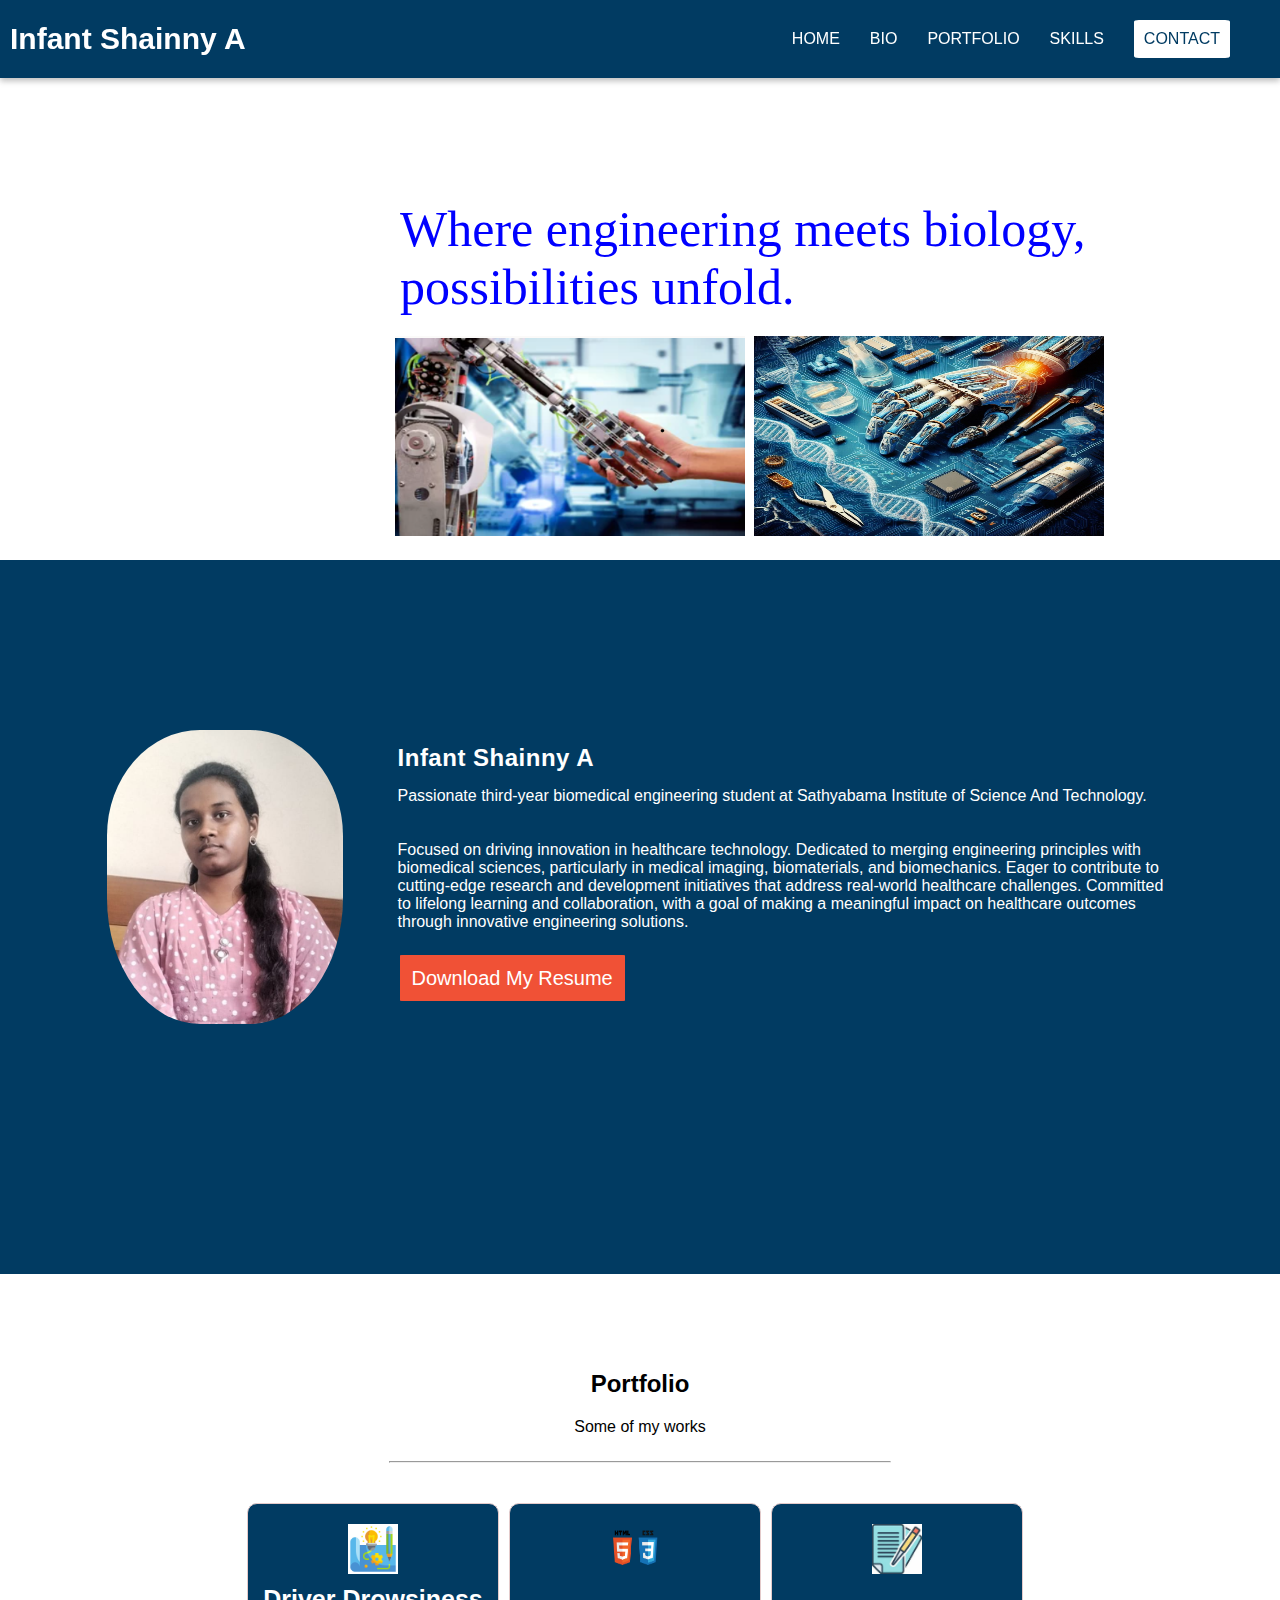
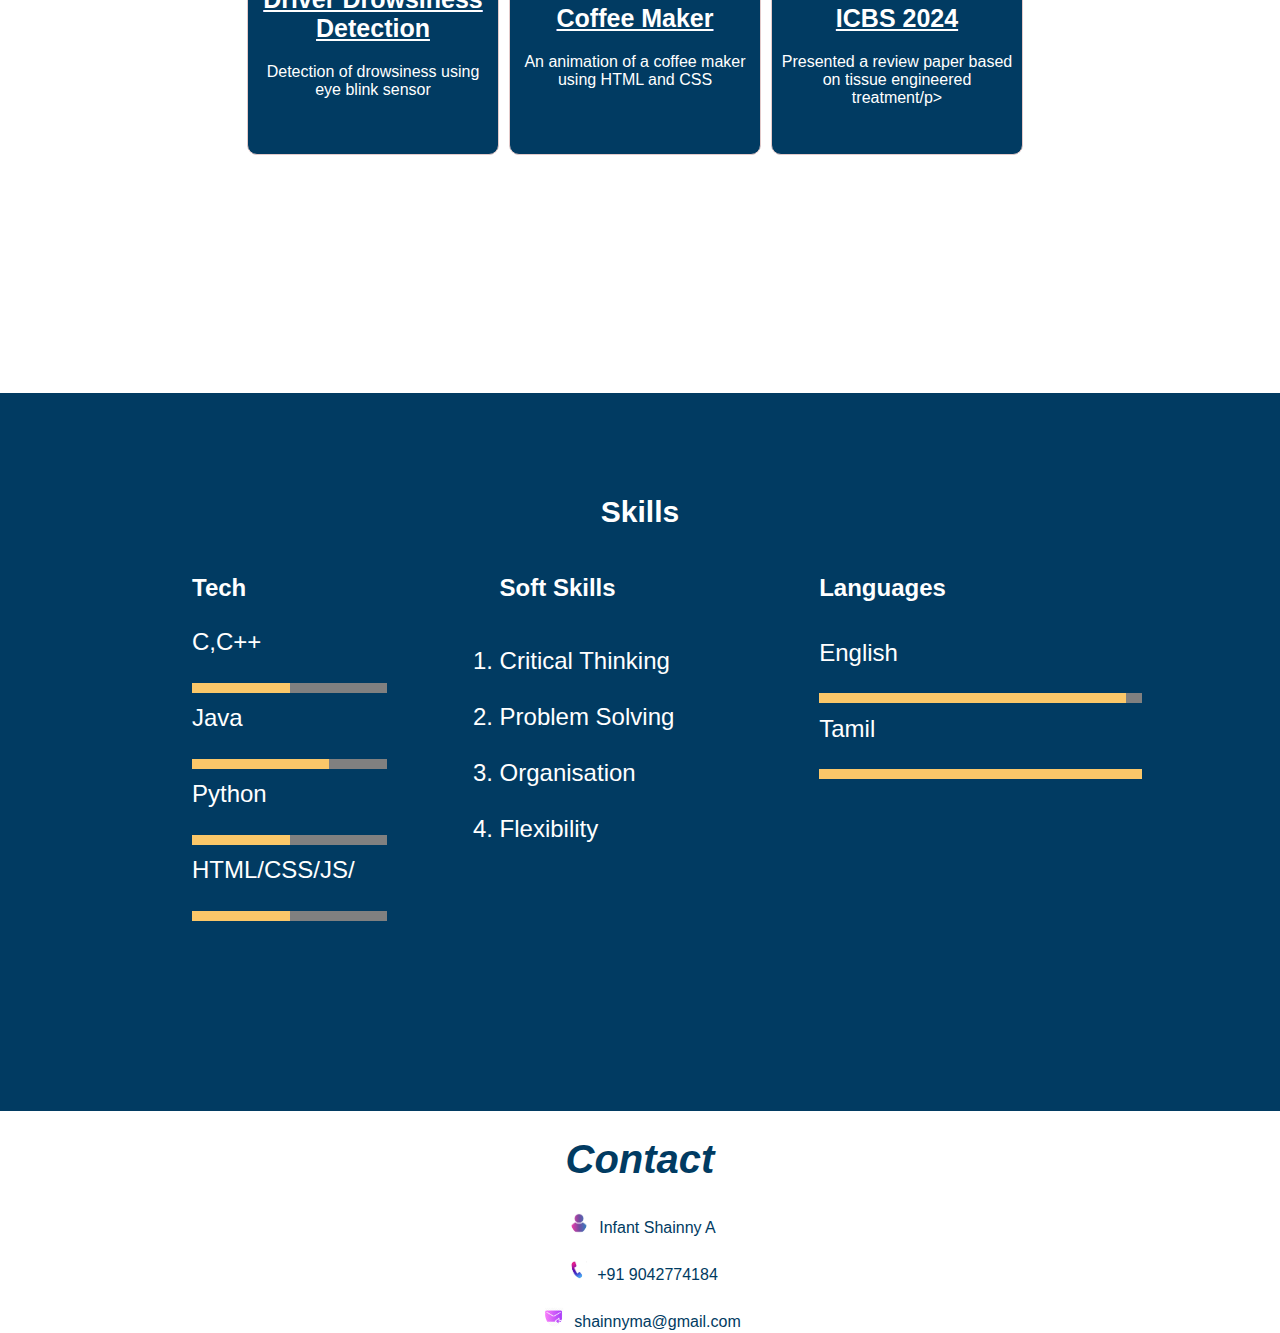
<file: index.html>
<!DOCTYPE html>
<html lang="en">
<head>
    <meta charset="UTF-8">
    <meta http-equiv="X-UA-Compatible" content="IE=edge">
    <meta name="viewport" content="width=device-width, initial-scale=1.0">
    <title>Shainny Portfolio</title>
    <link rel="stylesheet" href="style.css">
</head>
<body>
    <div class="bar">
        <ul>
            <li><p id="name">Infant Shainny A</p></li>
            <li>
                <ul>
                    <li><a href="#home" class="navlink">HOME</a></li>
                    <li><a href="#bio" class="navlink">BIO</a></li>
                    <li><a href="#portfolio" class="navlink">PORTFOLIO</a></li>
                    <li><a href="#skills" class="navlink">SKILLS</a></li>
                    <li><a href="#contact" class="button">CONTACT</a></li>
                </ul>
            </li>
        </ul>
    </div>
    <div id="home" >
        <p style = "color: blue;">Where engineering meets biology, possibilities unfold. </p>
        <img src="./BME.png" height="200px" width="350px" alt="">
        <img src="./BMEG.jpg" height="200px" width="350px" alt="">

    </div>
    <div id="bio">
        <img src="./Insha.jpeg" class="large-icon">
        <article>
            <h1>Infant Shainny A</h1>
            <p>Passionate third-year biomedical engineering student at Sathyabama Institute of Science And Technology.</p><br><br>
            <p>Focused on driving innovation in healthcare technology. Dedicated to merging engineering principles with biomedical sciences, particularly in medical imaging, biomaterials, and biomechanics. 
                Eager to contribute to cutting-edge research and development initiatives that address real-world healthcare challenges. Committed to lifelong learning and collaboration, with a goal of making a meaningful impact on healthcare outcomes through innovative engineering solutions.</p><br><br>
            <a href="./INFANT SHAINNY A.docx" target="_blank" class="link-button" download>Download My Resume</a>               
        </article>
    </div>
    <div id="portfolio">
        <h2>Portfolio</h2>
        <p id="first">Some of my works </p>
        <hr>
        <div class="port-div"> 
            <article>
                <a><img src="./prototype.jpg" alt="icon" class=small-icon></a>
                <center>
                    <a href="./prototype.html"><h4> Driver Drowsiness Detection</h4></a>
                </center>
                <p>Detection of drowsiness using eye blink sensor</p>            
            </article>
            <article>
                <img src="./HTML-CSS-Review.png" alt="icon" class=small-icon>
                <center>
                    <a href="./CoffeeMaker.html"><h4>Coffee Maker</h4></a>
                </center>
                <p>An animation of a coffee maker using HTML and CSS</p>        
            </article>
            <br> <br>
            <article>
                <img src="./paperwork.jpg" alt="icon" class=small-icon>
                <center>
                    <a href="./paperwork.html"><h4>ICBS 2024</h4></a>
                </center>
                <p>Presented a review paper based on tissue engineered treatment/p>        
            </article>
        </div>
    </div>
    <div id="skills">
        <h3>Skills</h3>
        <div class="skill">
            <div class="techskill">
                <h4 id="abc">Tech</h4>
                <ul>
                    <li>C,C++</li>
                    <li><progress value="50" max="100"></progress></li>
                    <li>Java</li>
                    <li><progress value="70" max="100"></progress></li>
                    <li>Python</li>
                    <li><progress value="50" max="100"></progress></li>
                   
                    <li>HTML/CSS/JS/</li>
                    <li><progress value="50" max="100"></progress></li>
                </ul>
            </div>
            <div class="softskill">
                <h4 id="ss">Soft Skills</h4><br>
                <ol>
                    <li>Critical Thinking</li><br>
                    <li>Problem Solving</li><br>
                    <li>Organisation</li><br>                   
                    <li>Flexibility</li>
                </ol>     
                
            </div>
            <div class="languageskill">
                <h4>Languages</h4>
                <ul>
                    <li>English</li>
                    <li><progress value="95" max="100"></progress></li>
                    <li>Tamil</li>
                    <li><progress value="100" max="100"></progress></li>
                    
                </ul>
            </div>
        </div>
    </div>
    <footer id="contact">
        <h2>Contact</h2>
           <p><img src="./name.jpg" alt="name">Infant Shainny A</p>
           <p><img src="./phone.png" alt="mobile">+91 9042774184</p>
           <p><img src="./mail.png" alt="email">shainnyma@gmail.com</p>  
    </footer>
</body>
</html>
</file>
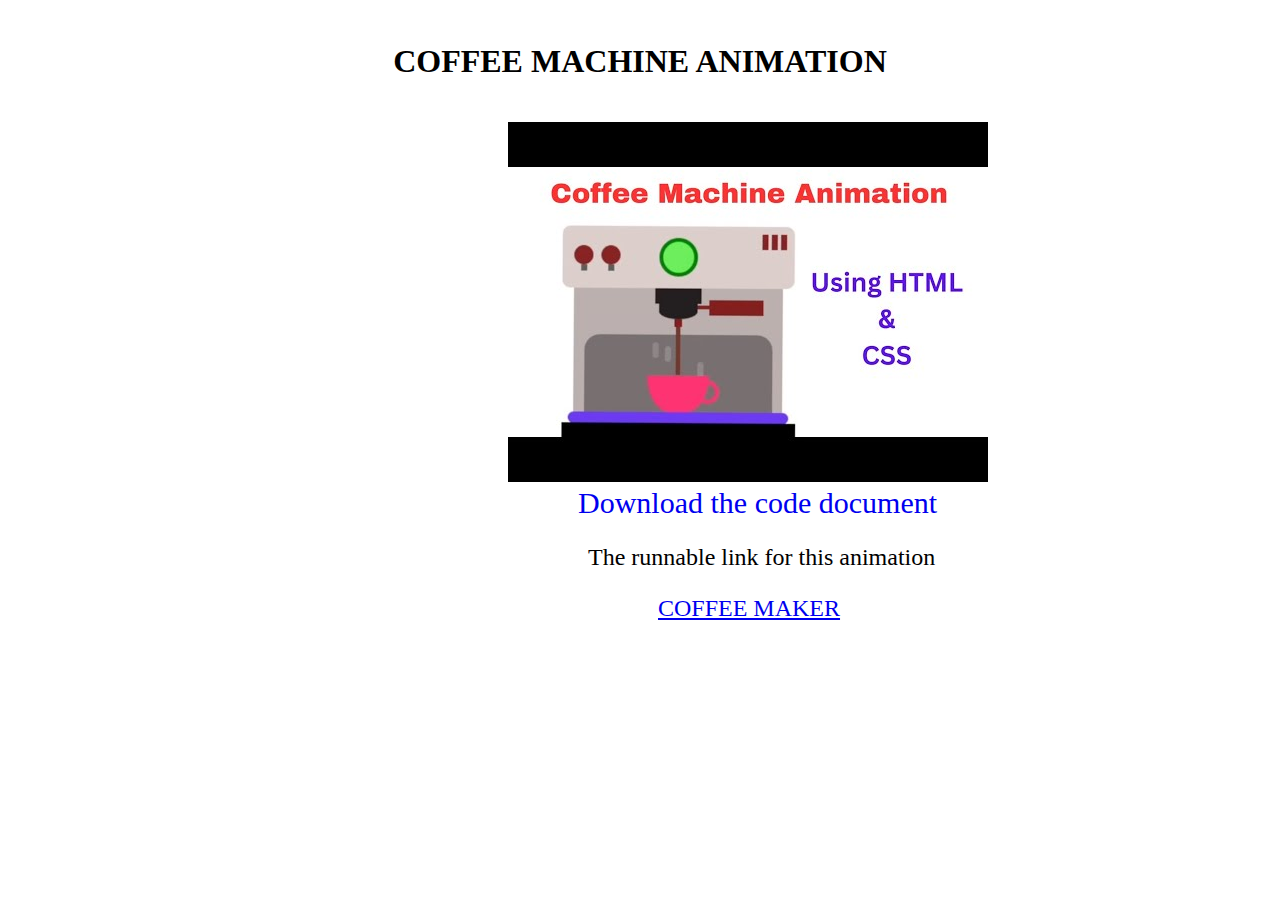
<file: CoffeeMaker.html>
<!DOCTYPE html>
<html lang="en">
<head>
    <meta charset="UTF-8">
    <meta name="viewport" content="width=device-width, initial-scale=1.0">
    <title>Coffee Maker</title>
</head>
<body>
    <h4 style="text-align: center; font-size: xx-large;">COFFEE MACHINE ANIMATION</h4>
    <img src="./coffeemakerimg.jpg" style="margin-left: 500px;" alt="">
    <a style="margin-left: 570px; text-decoration: none; font-size: larger; font-size: 30px;" href="./COFFEMAKERCODE.docx" target="_blank" class="link-button" download onmouseover="this.style.textDecoration='underline'" onmouseout="this.style.textDecoration='none'">Download the code document</a>
    <p style="margin-left: 580px; font-size: x-large;">The runnable link for this animation</p>
    <a style="margin-left: 650px; font-size: x-large;" href="https://codesandbox.io/s/condescending-snowflake-z1qfw5?file=/index.css">COFFEE MAKER</a>

</body>
</html>
</file>
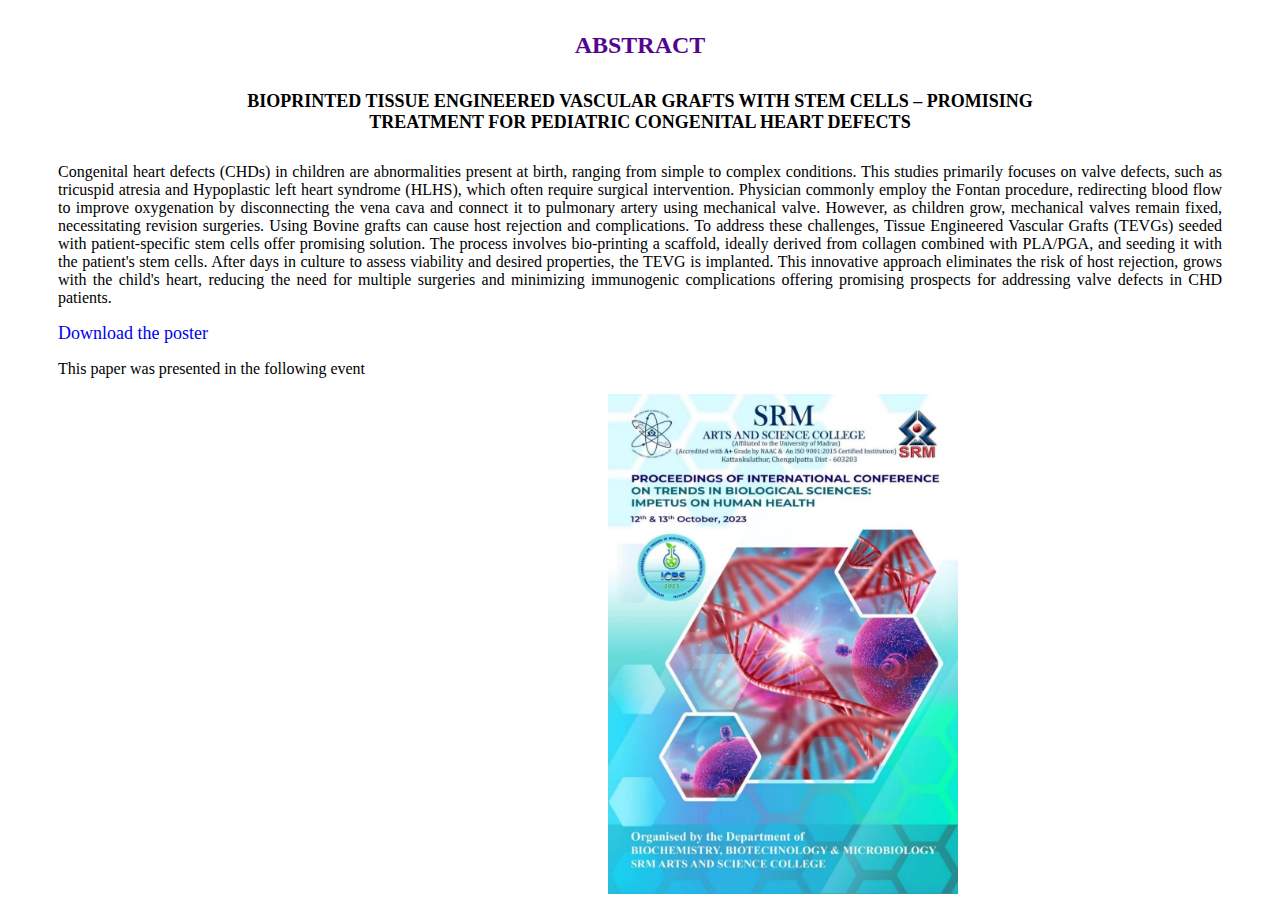
<file: paperwork.html>
<!DOCTYPE html>
<html lang="en">
<head>
    <meta charset="UTF-8">
    <meta name="viewport" content="width=device-width, initial-scale=1.0">
    <title>ICBS 2024</title>
</head>
<body>
    <h4 style="font-size: x-large; margin-left: 50px; margin-right: 50px; text-align: center; color:rgb(83, 5, 143)"><b>ABSTRACT</b></h4>
    <h5 style="font-size: large; text-align: center; margin-left: 50px; margin-right: 50px;">BIOPRINTED TISSUE ENGINEERED VASCULAR GRAFTS WITH STEM CELLS – PROMISING <br>TREATMENT FOR PEDIATRIC CONGENITAL HEART DEFECTS</h5>
    <p style="margin-left: 50px; margin-right: 50px; text-align: justify;">Congenital heart defects (CHDs) in children are abnormalities present at birth, ranging from simple to complex conditions. This studies primarily focuses on valve defects, such as tricuspid atresia and Hypoplastic left heart syndrome (HLHS), which often require surgical intervention. Physician commonly employ the Fontan procedure, redirecting blood flow to improve oxygenation by disconnecting the vena cava and connect it to pulmonary artery using mechanical valve. However, as children grow, mechanical valves remain fixed, necessitating revision surgeries. Using Bovine grafts can cause host rejection and complications. To address these challenges, Tissue Engineered Vascular Grafts (TEVGs) seeded with patient-specific stem cells offer promising solution. The process involves bio-printing a scaffold, ideally derived from collagen combined with PLA/PGA, and seeding it with the patient's stem cells. After days in culture to assess viability and desired properties, the TEVG is implanted. This innovative approach eliminates the risk of host rejection, grows with the child's heart, reducing the need for multiple surgeries and minimizing immunogenic complications offering promising prospects for addressing valve defects in CHD patients.</p>
    <a style="margin-left: 50px; text-decoration: none; font-size: large; " href="./POSTER.pdf" target="_blank" class="link-button" download onmouseover="this.style.textDecoration='underline'" onmouseout="this.style.textDecoration='none'">Download the poster</a>
    <p style="margin-left: 50px; margin-right: 50px; text-align: justify;">This paper was presented in the following event </p>
    <img src="./Conference.jpeg" style="margin-left: 600px; margin-right: 50px; height: 500px; width:350px" alt="">
    
</body>
</html>
</file>
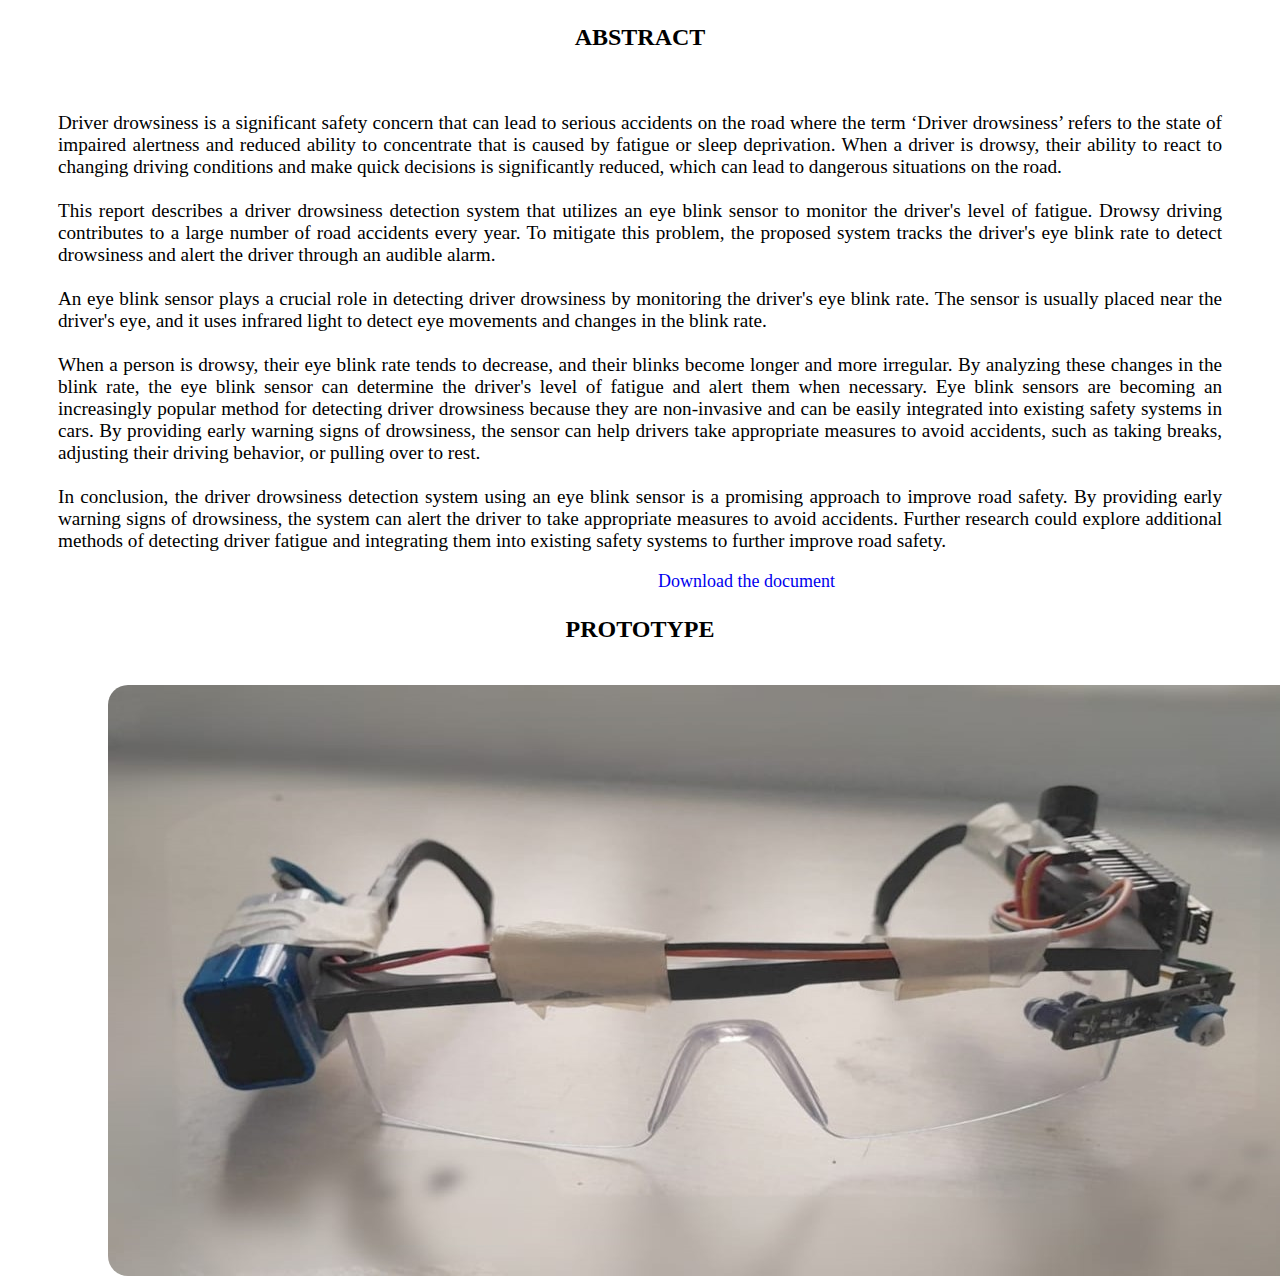
<file: prototype.html>
<!DOCTYPE html>
<html lang="en">
<head>
    <meta charset="UTF-8">
    <meta name="viewport" content="width=device-width, initial-scale=1.0">
    <title>Driver Drowsiness Detection</title>
</head>
<body>
    <h3 style="text-align: center; font-size: x-large;"> ABSTRACT</h3><br>
    <p style="margin-left: 50px; margin-right: 50px; text-align: justify; font-size: larger;">
        Driver drowsiness is a significant safety concern that can lead to serious accidents on 
        the road where the term ‘Driver drowsiness’ refers to the state of impaired alertness and 
        reduced ability to concentrate that is caused by fatigue or sleep deprivation. When a 
        driver is drowsy, their ability to react to changing driving conditions and make quick 
        decisions is significantly reduced, which can lead to dangerous situations on the road.<br><br>
        This report describes a driver drowsiness detection system that utilizes an eye blink 
        sensor to monitor the driver's level of fatigue. Drowsy driving contributes to a large 
        number of road accidents every year. To mitigate this problem, the proposed system 
        tracks the driver's eye blink rate to detect drowsiness and alert the driver through an
        audible alarm.<br><br>
        An eye blink sensor plays a crucial role in detecting driver drowsiness by monitoring the 
        driver's eye blink rate. The sensor is usually placed near the driver's eye, and it uses 
        infrared light to detect eye movements and changes in the blink rate.<br><br>
        When a person is drowsy, their eye blink rate tends to decrease, and their blinks 
        become longer and more irregular. By analyzing these changes in the blink rate, the eye 
        blink sensor can determine the driver's level of fatigue and alert them when necessary.
        Eye blink sensors are becoming an increasingly popular method for detecting driver 
        drowsiness because they are non-invasive and can be easily integrated into existing 
        safety systems in cars. By providing early warning signs of drowsiness, the sensor can 
        help drivers take appropriate measures to avoid accidents, such as taking breaks, 
        adjusting their driving behavior, or pulling over to rest.<br><br>
        In conclusion, the driver drowsiness detection system using an eye blink sensor is a 
        promising approach to improve road safety. By providing early warning signs of 
        drowsiness, the system can alert the driver to take appropriate measures to avoid 
        accidents. Further research could explore additional methods of detecting driver fatigue 
        and integrating them into existing safety systems to further improve road safety.
        </p>
    <a style="margin-left: 650px; text-decoration: none; font-size: large; " href="./EYE BLINK DETECTION.pdf" target="_blank" class="link-button" download onmouseover="this.style.textDecoration='underline'" onmouseout="this.style.textDecoration='none'">Download the document</a>
    <h3 style="text-align: center; font-size: x-large;"> PROTOTYPE</h3><br>
    <img src="./Smartglass.jpg" style="margin-left: 100px; border-radius: 20px;" alt="">
</body>
</html>
</file>
<file: style.css>
*{
    padding: 0;
    margin: 0;
}
#home {
    height: 10px;
    width:955px;
    font-size: xx-large;
    margin-right: 50px;
   
    color: blue;
}


#home img {
    margin-left: -10px;
    
}

body{
    font-family: sans-serif;
    background-color: rgb(1, 59, 98);
    color: white;
}
#name
{
    font-size: 30px;
    font-weight: bold;
    color: rgb(255, 255, 255);
    text-decoration: none;
}
.bar
{
    position: fixed;
    background-color: rgb(1, 59, 98);
    color: white;
    box-shadow: 0 3px 6px rgba(0, 0, 0, 0.26);
    width: 100%;
    padding-top: 0%;
    padding-bottom: 0%;
}
.navlink
{
    text-decoration: none;
    color:  rgb(255, 255, 255);
    cursor: pointer;
    margin-right: 30px;
}
.navlink:hover
{
    color: white;
}
.bar ul
{
    display: flex;
    align-items: center;
    justify-content: space-between;
    list-style: none;
    padding: 10px;
}

.button
{
    text-decoration: none;
    cursor: pointer;
    margin-right: 30px;
    border-radius: 5%;
    text-align: center;
    color:  rgba(1, 59, 98);
    padding: 10px;
    display: block;
    background-color: white;
}
.button:hover{
    text-decoration-line: underline;
}

#home p{
    
    margin-right: 100px;
    color: black;
    font-size: 50px;
    font-family: Cambria, Cochin, Georgia, Times, 'Times New Roman', serif;
}
#home
{
    
    background-color: white;
    color: black;
    padding-top: 200px;
    padding-left: 400px;
    padding-right: 8%;
    padding-bottom: 350px; 
     
}
#home h1
{
    font-size: 70px;
}
.large-icon
{
    display: block;
    width: 1000px;
    height: auto;
    
    border-radius: 40%;
    overflow: hidden;
}
#bio article h1{
    letter-spacing: 0.5px;
    font-size: 1.5em;
    margin-bottom: 2%;
}
#bio
{
    padding-top: 150px;
    display: flex;
    align-items: center;
    justify-content: space-between;
    list-style: none;
    padding-left: 8%;
    padding-right: 8%;
    padding-bottom: 250px;
}
#bio article
{
    padding-left: 50px;  
}
.link-button
{
    padding: 10px;
    text-align: center;
    text-decoration: none;
    font-size: 20px;
    margin: 30px 2px;
    cursor: pointer;
    background-color:rgba(240, 81, 54); 
    color: white;
    border: 2px solid rgba(240, 81, 54);
    border-radius: 2%;
}

#portfolio
{
    margin-top: 0%;
    padding-top: 2%;
    padding-left: 8%;
    padding-right: 8%;
    padding-bottom: 17%;
    margin-bottom: 0%;
    background-color: white;;
    height: 100%;
    background-position: center;
    background-repeat: no-repeat;
    background-size: cover;
    color: black;
    display: flex;
    flex-direction: column;
    justify-content: space-around;
    align-items: center;
}
#portfolio h2,p{
    color: white;
}
hr{
    width: 500px;
    margin-bottom: 20px;
}
#portfolio h2{
    padding-top: 70px; 
    color: black;

}
#portfolio #first{
    padding-top: 20px;
    padding-bottom: 25px;
    color: black;  
}
.port-div
{
    display: flex;
    flex-direction: row;
    justify-content: space-centered;
}
.port-div h4{
    color: white;
    font-size: 25px;
    text-decoration:underline;
}
.port-div p{
    color: white;
    padding-bottom: 50px;
}
.small-icon
{
    height:50px;
    width: 50px;
    padding-bottom: 12%;
}
.port-div article{
    display: flex;
    flex-direction: column;
    align-items: center;
    background: rgb(1, 59, 98);
    color: rgb(255, 255, 255);
    border: 1px solid rgb(227, 202, 202);
    border-radius: 10px;
    height: 250px;
    width: 250px;
    margin: 20px 0px;
    margin-right: 10px;
}
.port-div article p{
    color: rgb(255, 255, 255);
}
.port-div article p,h2,img{
    text-align: center;
    padding: 20px 5px 0 5px;
}


.languageskill
{
    width: 30%;
}
.skill h4{
    padding-bottom: 10%;
    font-size: x-large;
}

.skill ul
{
    list-style: none;
}
progress
{
    height: 10px;
    border-radius: 90%;
    width: 120%;
    
}
progress::-webkit-progress-value {background-color: rgb(250, 199, 105)}
#skills
{
    padding-left: 15%;
    padding-right: 15%;
    padding-top: 8%;
}
#skills ul{
    list-style: none;
    font-size: 1.5em;
}
#skills ul li{
    margin: 10px 0px;
}
#skills h3
{
    padding-bottom: 5%;
    text-align: center;
    font-size: 30px;
}
.skill
{
    display: flex;
    justify-content:space-between;
    margin-bottom: 20%;
}
.abc p{
    font-size: larger;
}
.softskill{
    font-size: 1.5em;
}
#contact
{
    color: rgba(1, 59, 98);
    background-color: white;
    display: flex;
    flex-direction: column;
    justify-content: space-around;
    align-items: center;
}
#contact h2
{
    padding-top: 2%;    
    padding-bottom: 10px;
    font-size: 40px;
    text-align: center;
    font-style: italic;
}
#contact p{
    color: rgba(1, 59, 98);
    text-align: center;
    padding: 1.5px;
}

#contact img{
    height: 20px;
    width: 20px;
    border-radius: 50%;
    background-color: white;
    color: black;
    margin-right: 5px;
}
</file>
